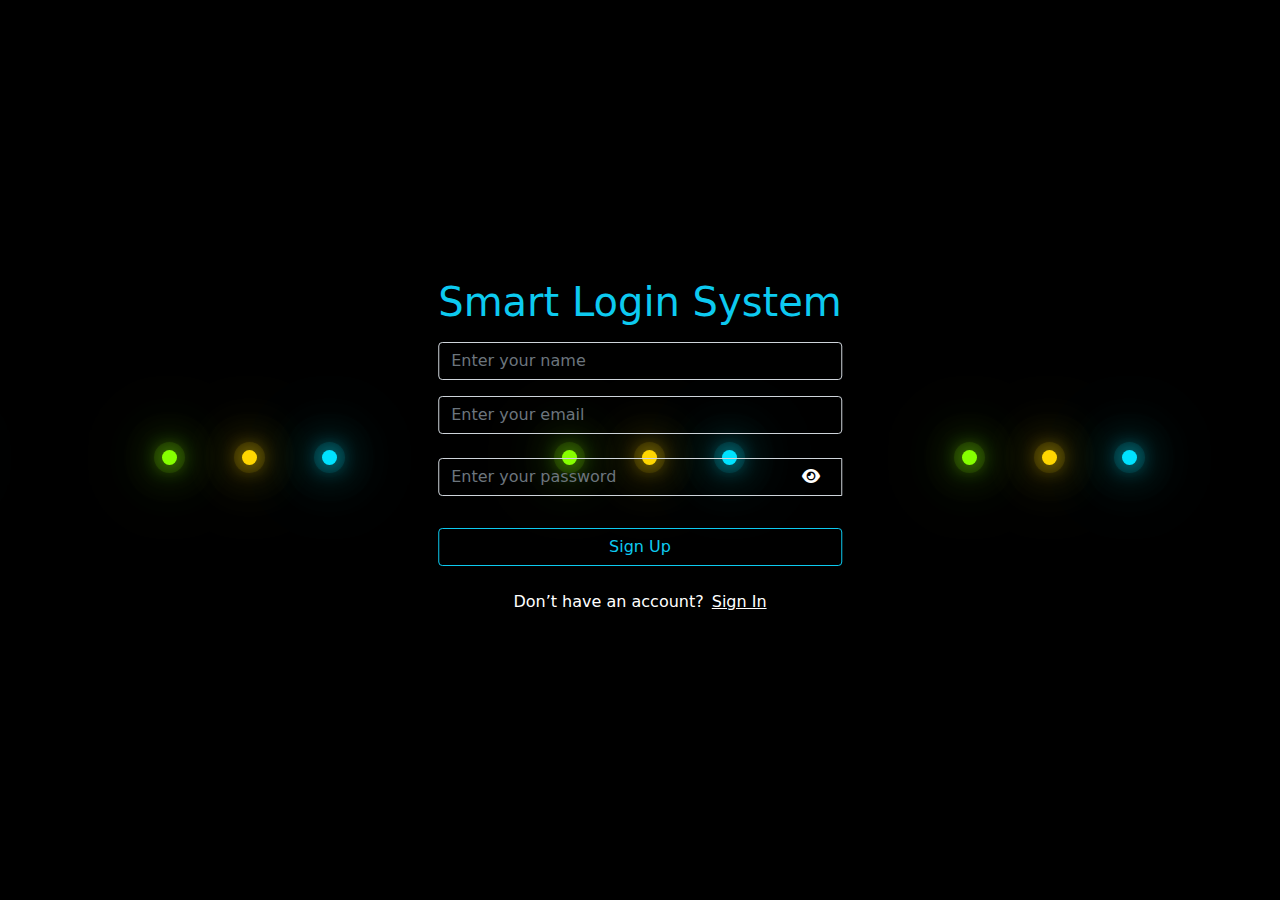
<file: index.html>
<!DOCTYPE html>
<html lang="en">

<head>
  <meta charset="UTF-8">
  <meta http-equiv="X-UA-Compatible" content="IE=edge">
  <meta name="viewport" content="width=device-width, initial-scale=1.0">
  <title>Registration</title>
  <link rel="stylesheet" href="./css/all.min.css">
  <link rel="stylesheet" href="./css/bootstrap.min.css">
  <link rel="stylesheet" href="./css/styleALL.css">
</head>

<body>
  <div class="contact">
    <div class="glowing">
  
  <span style="--i:1;"></span>
  
  <span style="--i:2;"></span>
  
  <span style="--i:3;"></span>
  
</div>

<div class="glowing">
  
  <span style="--i:1;"></span>
  
  <span style="--i:2;"></span>
  
  <span style="--i:3;"></span>
  
</div>

<div class="glowing">
  
  <span style="--i:1;"></span>
  
  <span style="--i:2;"></span>
  
  <span style="--i:3;"></span>
  
</div>

<div class="glowing">
  
  <span style="--i:1;"></span>
  
  <span style="--i:2;"></span>
  
  <span style="--i:3;"></span>
  
</div>
</div>
  <section class="position-absolute">
    <div class="container-fluid">
      <div class=" text-center ">
        <h1 class="my-2 text-info">Smart Login System</h1>
        <input id="nameInput" class="form-control text-white bg-transparent my-3" type="text"
          placeholder="Enter your name">
        <p class="alert alert-danger d-none" id="alertName">Your name is not valid for registration</p>
        <input id="emailInput" class="form-control text-white bg-transparent my-3" type="email"
          placeholder="Enter your email">
        <p class="alert alert-danger d-none" id="alertEmail">Your email is not valid for registration</p>
        <p class="alert alert-warning d-none" id="alertEmailRe">This email has already been registered with</p>
        <div class="input-group my-3">
          <input id="passwordInput" class="form-control text-white bg-transparent my-2" type="password"
            placeholder="Enter your password">
          <div class="input-group-text bg-transparent con">
            <i id="passIcon" class="fa-solid fa-eye text-white"></i>
          </div>
        </div>
        <p class="alert alert-danger d-none" id="alertPass">Your password is not strong </p>
        <div id="done" class="my-2 fs-3 fw-bold text-success d-none">success</div>
        <button id="signUp" class="btn btn-outline-info w-100 my-2">Sign Up</button>
        <p class="my-3 text-white links">Don’t have an account?<a id="signIn" class="text-white ms-2">Sign In</a></p>
      </div>
    </div>
  </section>
  <script src="./js/main.js"></script>
</body>

</html>
</file>
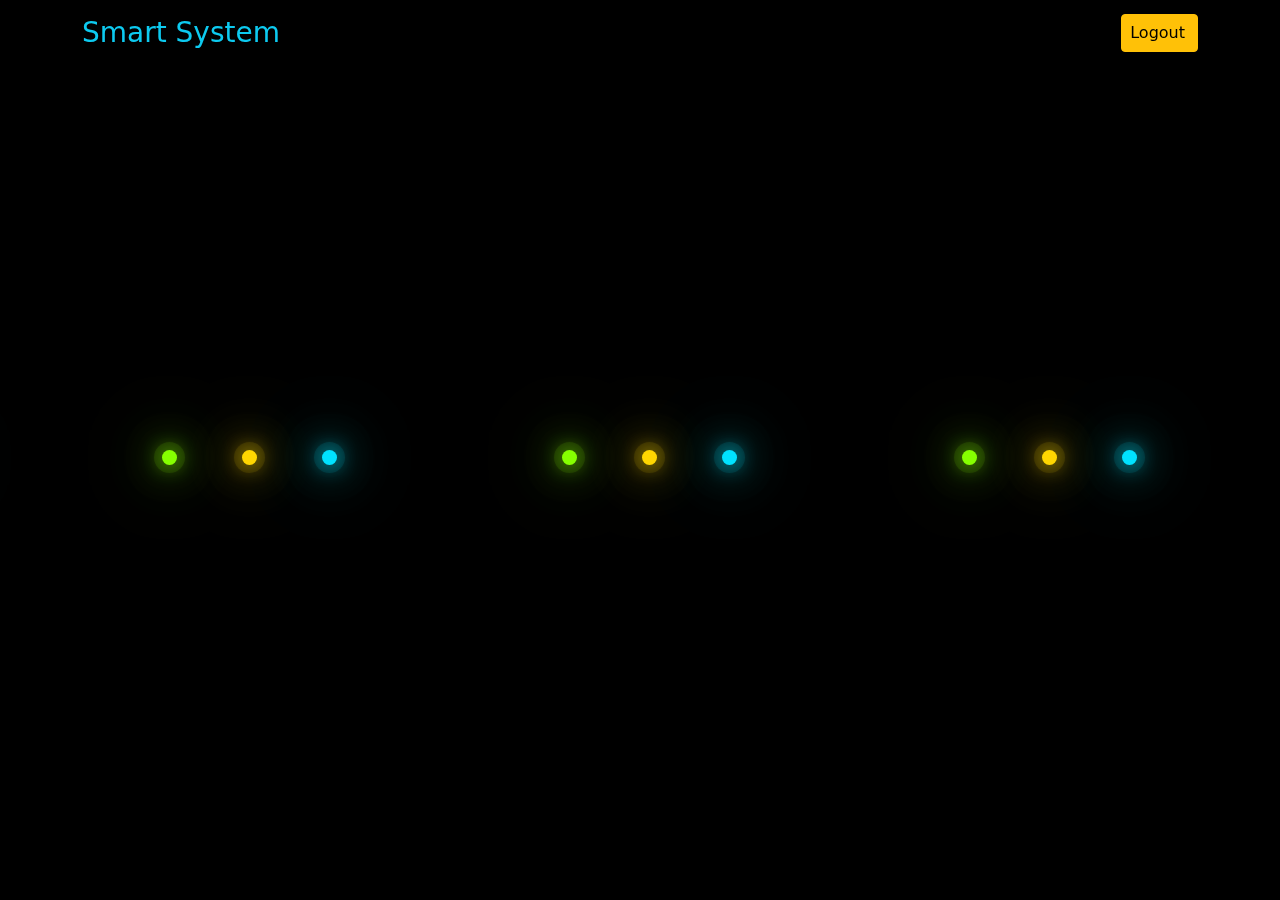
<file: homePage.html>
<!DOCTYPE html>
<html lang="en">
<head>
  <meta charset="UTF-8">
  <meta http-equiv="X-UA-Compatible" content="IE=edge">
  <meta name="viewport" content="width=device-width, initial-scale=1.0">
  <link rel="stylesheet" href="./css/all.min.css">
  <link rel="stylesheet" href="./css/bootstrap.min.css">
  <link rel="stylesheet" href="./css/styleALL.css">
  <title>HomePage</title>
</head>
<body >
  <div class="contact ">
      <div class="glowing">
    
    <span style="--i:1;"></span>
    
    <span style="--i:2;"></span>
    
    <span style="--i:3;"></span>
    
  </div>
  
  <div class="glowing">
    
    <span style="--i:1;"></span>
    
    <span style="--i:2;"></span>
    
    <span style="--i:3;"></span>
    
  </div>
  
  <div class="glowing">
    
    <span style="--i:1;"></span>
    
    <span style="--i:2;"></span>
    
    <span style="--i:3;"></span>
    
  </div>
  
  <div class="glowing">
    
    <span style="--i:1;"></span>
    
    <span style="--i:2;"></span>
    
    <span style="--i:3;"></span>
    
  </div>
</div>
  <nav class="navbar shadow navbar-expand-lg fixed-top">
    <div class="container">
      <h1 class="my-2 h3 text-info">Smart System</h1>
      <button class="navbar-toggler " type="button" data-bs-toggle="collapse" data-bs-target="#navbarSupportedContent" aria-controls="navbarSupportedContent" aria-expanded="false" aria-label="Toggle navigation">
        <i class="fa-solid fa-bars text-white"></i>
      </button>
      <div class="collapse navbar-collapse" id="navbarSupportedContent">
        <ul class="navbar-nav ms-auto mb-2 mb-lg-0">
          <li class="nav-item">
            <a id="logout" class="nav ps-2 btn btn-warning">Logout</a>
          </li>
        </ul>
      </div>
    </div>
  </nav>
  <section class="position-absolute">
    <div class="container">
      <div>
        <div id="welcome"></div>
      </div>
    </div>
  </section>

  <script src="./js/main2.js"></script>
</body>
</html>
</file>
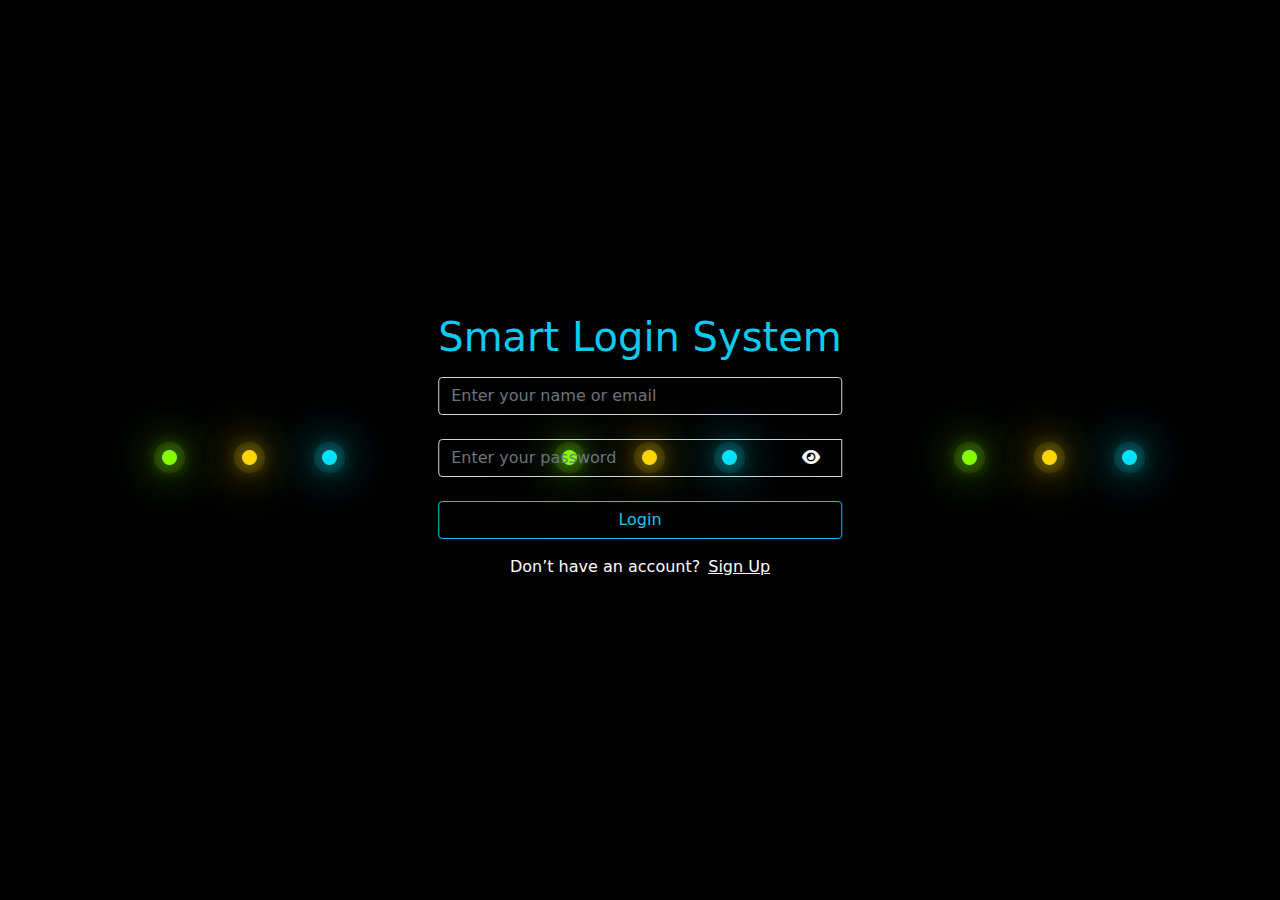
<file: login.html>
<!DOCTYPE html>
<html lang="en">
<head>
  <meta charset="UTF-8">
  <meta http-equiv="X-UA-Compatible" content="IE=edge">
  <meta name="viewport" content="width=device-width, initial-scale=1.0">
  <link rel="stylesheet" href="./css/all.min.css">
  <link rel="stylesheet" href="./css/bootstrap.min.css">
  <link rel="stylesheet" href="./css/styleALL.css">
  <title>loginPage</title>
</head>
<body >
  <div class="contact">
    <div class="glowing">
  
  <span style="--i:1;"></span>
  
  <span style="--i:2;"></span>
  
  <span style="--i:3;"></span>
  
</div>

<div class="glowing">
  
  <span style="--i:1;"></span>
  
  <span style="--i:2;"></span>
  
  <span style="--i:3;"></span>
  
</div>

<div class="glowing">
  
  <span style="--i:1;"></span>
  
  <span style="--i:2;"></span>
  
  <span style="--i:3;"></span>
  
</div>

<div class="glowing">
  
  <span style="--i:1;"></span>
  
  <span style="--i:2;"></span>
  
  <span style="--i:3;"></span>
  
</div>
</div>
  <section class="position-absolute">
    <div class="container">
      <div class=" text-center ">
        <h1 class="my-2 text-info">Smart Login System</h1>
        <input id="emailInput" class="form-control text-white bg-transparent my-3" type="email" placeholder="Enter your name or email">
        <p class="alert alert-danger d-none" id="alertEmail">This e-mail is not registered. You must register first</p>
        <div class="input-group  my-3">
          <input id="passwordInput" class="form-control text-white bg-transparent my-2" type="password" placeholder="Enter your password">
          <div class="input-group-text bg-transparent con">
            <i id="passIcon" class="fa-solid fa-eye text-white"></i>
          </div>
        </div>
        <p class="alert alert-danger d-none" id="alertPass">This password is incorrect</p>
        <div id="required" class="text-center text-danger my-3 d-none fw-bold">all fields are required</div>
        <a id="loginInput" class="btn btn-outline-info w-100">Login</a>
        <p class="my-3 text-white">Don’t have an account?<a id="signUp" class="text-white ms-2 ">Sign Up</a></p>
      </div>
    </div>
  </section>
  <script src="./js/main1.js"></script>
</body>
</html>
</file>
<file: css/styleALL.css>
* {
  margin: 0;
  padding: 0;
}

.contact {
  display: flex; 
  justify-content: center;
  align-items: center;
  width: 100%;
  min-height: 100vh;
  background: #000;
  overflow: hidden;
}

.glowing {
  position: relative;
  min-width: 700px;
  height: 550px;
  margin: -150px;
  transform-origin: right;
  animation: colorChange 20s linear infinite;
}

.glowing:nth-child(even) {
  transform-origin: left;
}

@keyframes colorChange {
  0% {
    filter: hue-rotate(0deg);
    transform: rotate(0deg);
  }
  100% {
    filter: hue-rotate(360deg);
    transform: rotate(360deg);
  }
}

.glowing span {
  position: absolute;
  top: calc(80px * var(--i));
  left: calc(80px * var(--i));
  bottom: calc(80px * var(--i));
  right: calc(80px * var(--i));
}

.glowing span::before {
  content: "";
  position: absolute;
  top: 50%;
  left: -8px;
  width: 15px;
  height: 15px;
  background: #f00;
  border-radius: 50%;
}

.glowing span:nth-child(3n + 1)::before {
  background: rgba(134,255,0,1);
  box-shadow: 0 0 20px rgba(134,255,0,1),
    0 0 40px rgba(134,255,0,1),
    0 0 60px rgba(134,255,0,1),
    0 0 80px rgba(134,255,0,1),
    0 0 0 8px rgba(134,255,0,.1);
}

.glowing span:nth-child(3n + 2)::before {
  background: rgba(255,214,0,1);
  box-shadow: 0 0 20px rgba(255,214,0,1),
    0 0 40px rgba(255,214,0,1),
    0 0 60px rgba(255,214,0,1),
    0 0 80px rgba(255,214,0,1),
    0 0 0 8px rgba(255,214,0,.1);
}

.glowing span:nth-child(3n + 3)::before {
  background: rgba(0,226,255,1);
  box-shadow: 0 0 20px rgba(0,226,255,1),
    0 0 40px rgba(0,226,255,1),
    0 0 60px rgba(0,226,255,1),
    0 0 80px rgba(0,226,255,1),
    0 0 0 8px rgba(0,226,255,.1);
}

.glowing span:nth-child(3n + 1) {
  animation: animate 15s alternate infinite;
}

.glowing span:nth-child(3n + 2) {
  animation: animate-reverse 5s alternate infinite;
}

.glowing span:nth-child(3n + 3) {
  animation: animate 12s alternate infinite; 
}

@keyframes animate {
  0% {
    transform: rotate(180deg);
  }
  50% {
    transform: rotate(0deg);
  }
  100% {
    transform: rotate(360deg);
  }
}

@keyframes animate-reverse {
  0% {
    transform: rotate(360deg);
  }
  
  50% {
    transform: rotate(180deg);
  }
  
  100% {
    transform: rotate(0deg);
  }
}

.form-control:focus {
box-shadow: none;
}

#passIcon {
  cursor: pointer;
}

.con {
  border: none;
  position: absolute;
  right: 10px;
  top: 12px;
  z-index: 999;
}

.nav {
  display: block;
  text-align: center;
}

#signIn{
  cursor: pointer;
}

#signUp{
  cursor: pointer;
}
section{
  top: 50%;
  left: 50%;
  transform: translate(-50%,-50%);
}

.here{
  animation: alternate coloring 5s ease-in infinite;
}

@keyframes coloring {
  0%{color: white;}
  25%{color: aqua;}
  50%{color: gold;}
  75%{color: magenta;}
  100%{color: blue;}
}
</file>
